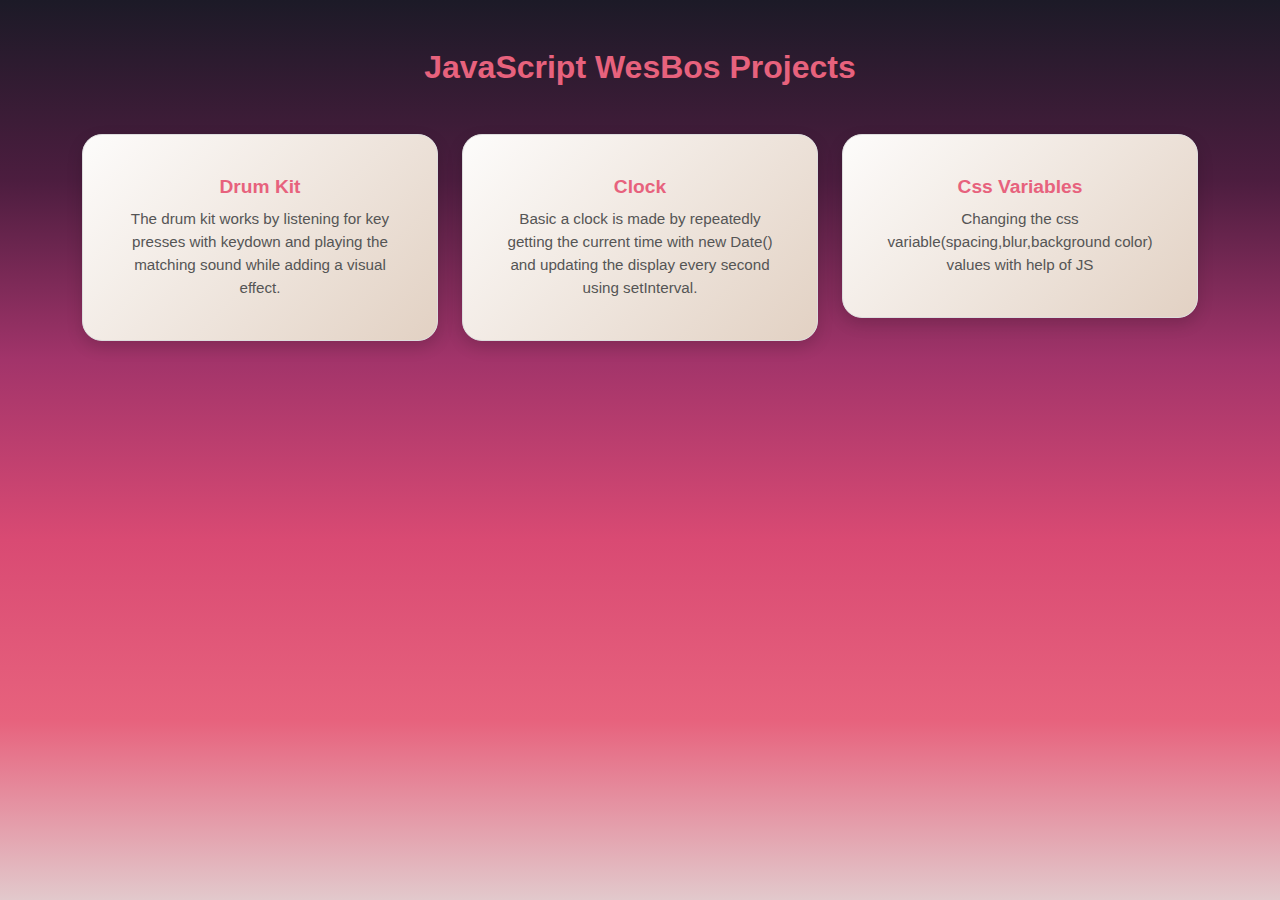
<file: index.html>
<!DOCTYPE html>
<html lang="en">
<head>
  <meta charset="UTF-8">
  <meta name="viewport" content="width=device-width, initial-scale=1.0">
  <title>Javascript Projects</title>

  <link rel="stylesheet" href="./assets/style/bootstrap-min.css">
  <link rel="stylesheet" href="./assets/style/style.css">
  
</head>
<body>
    <div class="container py-5">
      <h2 class="text-center mb-5 fw-bold">JavaScript WesBos Projects</h2>
    <div class="row g-4">
      <div class="col-md-4">
        <div class="card custom-card">
          <a href="./DRUM_KIT/index.html" target="_blank">
            <div class="card-body">
              <h5 class="card-title">Drum Kit</h5>
              <p class="card-text">The drum kit works by listening for key presses with keydown and playing the matching sound while adding a visual effect.</p>
            </div>
          </a>
        </div>
      </div>
       <div class="col-md-4">
        <div class="card custom-card">
          <a href="./CLOCK/index.html" target="_blank">
            <div class="card-body">
              <h5 class="card-title">Clock</h5>
              <p class="card-text">Basic a clock is made by repeatedly getting the current time with new Date() and updating the display every second using setInterval.</p>
            </div>
          </a>
        </div>
      </div>
      <div class="col-md-4">
        <div class="card custom-card">
          <a href="./Css-variables/index.html" target="_blank">
            <div class="card-body">
              <h5 class="card-title">Css Variables</h5>
              <p class="card-text">Changing the css variable(spacing,blur,background color) values with help of JS </p>
            </div>
          </a>
        </div>
      </div>
<!-- 
        <div class="col-md-4">
          <div class="card custom-card">
          <a href="./Tic-Tac-Toe/index.html" target="_blank">
            <div class="card-body">
              <h5 class="card-title">Tic Tac Toe</h5>
              <p class="card-text">Game built using HTML, CSS, and JavaScript. It allows two players to take turns placing "X" and "O" in box. </p>
            </div>
          </a>
        </div>
      </div>

      <div class="col-md-4 d-flex">
          <div class="card custom-card">
          <a href="./Multi-Ques/index.html" target="_blank">
            <div class="card-body">
              <h5 class="card-title">Multiple Questions</h5>
              <p class="card-text">Questions practice on topics like longest word,map function,includes etc</p>
            </div>
          </a>
        </div>
      </div>
       <div class="col-md-4 d-flex">
          <div class="card custom-card">
          <a href="./ToDo-list/index.html" target="_blank">
            <div class="card-body">
              <h5 class="card-title">Todo List</h5>
              <p class="card-text">It is used to organize and track tasks that need to be completed, helping improve focus, productivity, and time management.</p>
            </div>
          </a>
        </div>
      </div>

      <div class="col-md-4 d-flex">
          <div class="card custom-card ">
          <a href="./Timer/index.html" target="_blank">
            <div class="card-body">
              <h5 class="card-title">Timer</h5>
              <p class="card-text">A simple JavaScript timer that counts down and plays a sound when time is up.</p>
            </div>
          </a>
        </div>
      </div> --> 
    </div>
  </div>
  </div>



</body>
</html>
</file>
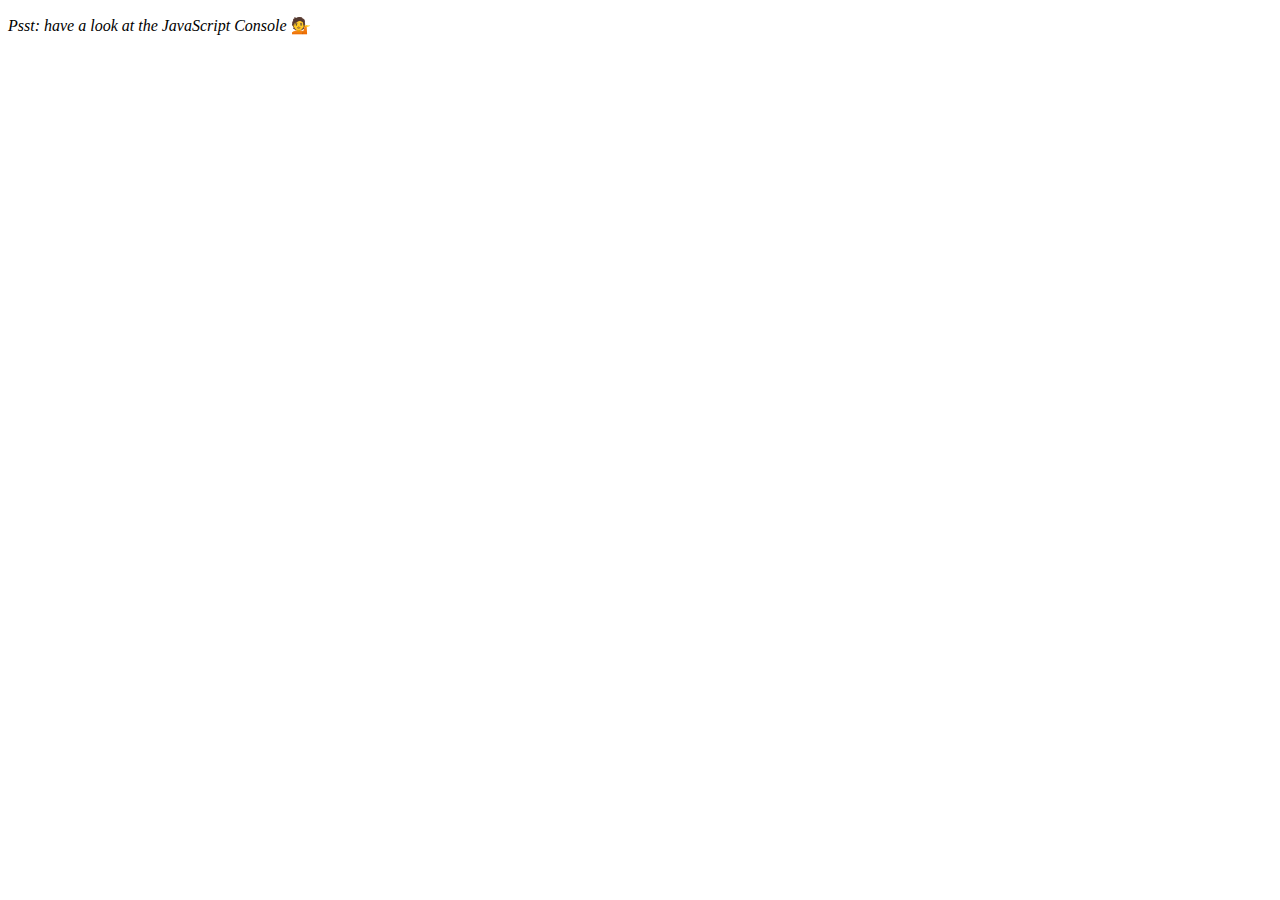
<file: Array-cardio-1/index.html>
<!DOCTYPE html>
<html lang="en">
<head>
  <meta charset="UTF-8">
  <title>Array Cardio 💪</title>
  <link rel="icon" href="https://fav.farm/🔥" />
</head>
<body>
  <p><em>Psst: have a look at the JavaScript Console</em> 💁</p>
  <script>
    // Get your shorts on - this is an array workout!
    // ## Array Cardio Day 1

    // Some data we can work with

    const inventors = [
      { first: 'Albert', last: 'Einstein', year: 1879, passed: 1955 },
      { first: 'Isaac', last: 'Newton', year: 1643, passed: 1727 },
      { first: 'Galileo', last: 'Galilei', year: 1564, passed: 1642 },
      { first: 'Marie', last: 'Curie', year: 1867, passed: 1934 },
      { first: 'Johannes', last: 'Kepler', year: 1571, passed: 1630 },
      { first: 'Nicolaus', last: 'Copernicus', year: 1473, passed: 1543 },
      { first: 'Max', last: 'Planck', year: 1858, passed: 1947 },
      { first: 'Katherine', last: 'Blodgett', year: 1898, passed: 1979 },
      { first: 'Ada', last: 'Lovelace', year: 1815, passed: 1852 },
      { first: 'Sarah E.', last: 'Goode', year: 1855, passed: 1905 },
      { first: 'Lise', last: 'Meitner', year: 1878, passed: 1968 },
      { first: 'Hanna', last: 'Hammarström', year: 1829, passed: 1909 }
    ];

    const people = [
      'Bernhard, Sandra', 'Bethea, Erin', 'Becker, Carl', 'Bentsen, Lloyd', 'Beckett, Samuel', 'Blake, William', 'Berger, Ric', 'Beddoes, Mick', 'Beethoven, Ludwig',
      'Belloc, Hilaire', 'Begin, Menachem', 'Bellow, Saul', 'Benchley, Robert', 'Blair, Robert', 'Benenson, Peter', 'Benjamin, Walter', 'Berlin, Irving',
      'Benn, Tony', 'Benson, Leana', 'Bent, Silas', 'Berle, Milton', 'Berry, Halle', 'Biko, Steve', 'Beck, Glenn', 'Bergman, Ingmar', 'Black, Elk', 'Berio, Luciano',
      'Berne, Eric', 'Berra, Yogi', 'Berry, Wendell', 'Bevan, Aneurin', 'Ben-Gurion, David', 'Bevel, Ken', 'Biden, Joseph', 'Bennington, Chester', 'Bierce, Ambrose',
      'Billings, Josh', 'Birrell, Augustine', 'Blair, Tony', 'Beecher, Henry', 'Biondo, Frank'
    ];
    
    // Array.prototype.filter()
    // 1. Filter the list of inventors for those who were born in the 1500's


    //this method is right but not according to the filter method
    // inventors.filter(function(value){
    //         if(value.year>=1500 && value.year<1600){
    //             console.log(value.first, value.last);
    //         }
    // })

   const born= inventors.filter(function(value){
            if(value.year>=1500 && value.year<1600){
               return true;
            }
    })

    console.table(born);


    // Array.prototype.map()
    // 2. Give us an array of the inventors first and last names

   const names=inventors.map(value=>{

        return `${value.first} ${value.last}`;
    })
    console.log(names);

    // Array.prototype.sort()
    // 3. Sort the inventors by birthdate, oldest to youngest

    const age=inventors.sort((x,y) =>{
        return x.year-y.year;
    })

    console.log(age);

    // Array.prototype.reduce()
    // 4. How many years did all the inventors live all together?

    const totalyears=inventors.reduce((total,invertor) =>{

        return total + (invertor.passed -invertor.year);
    },0)
    
    console.log(totalyears);

    // 5. Sort the inventors by years lived


        // short-lived to most-lived
      const lived=inventors.sort((x,y) =>{
        return (x.passed-x.year) - (y.passed - y.year);
    })

    console.log(lived);



    // 6. create a list of Boulevards in Paris that contain 'de' anywhere in the name
    // https://en.wikipedia.org/wiki/Category:Boulevards_in_Paris


    // const whole=Array.from(document.querySelectorAll('.mw-category a'));
    
    // const de = whole.map(link =>link.textContent).filter(name => name.includes('de'));

    // console.log(de);


    // 7. sort Exercise
    // Sort the people alphabetically by last name

        const value=people.sort((x,y)=>{
            const [afirst,alast]=x.split(",");
            const [bfirst,blast]=y.split(",");

            return alast>blast ? -1: 1;
            // return alast-blast;

        })

        console.log(value);

    // 8. Reduce Exercise
    // Sum up the instances of each of these
    const data = ['car', 'car', 'truck', 'truck', 'bike', 'walk', 'car', 'van', 'bike', 'walk', 'car', 'van', 'car', 'truck' ];


    const totalidx=data.reduce((obj,item)=>{
            obj[item]++;

            return obj;
    },{
        car:0,
        walk:0,
        truck:0,
        bike:0,
        van:0,

    })

    console.log(totalidx);

    
  </script>
</body>
</html>
</file>
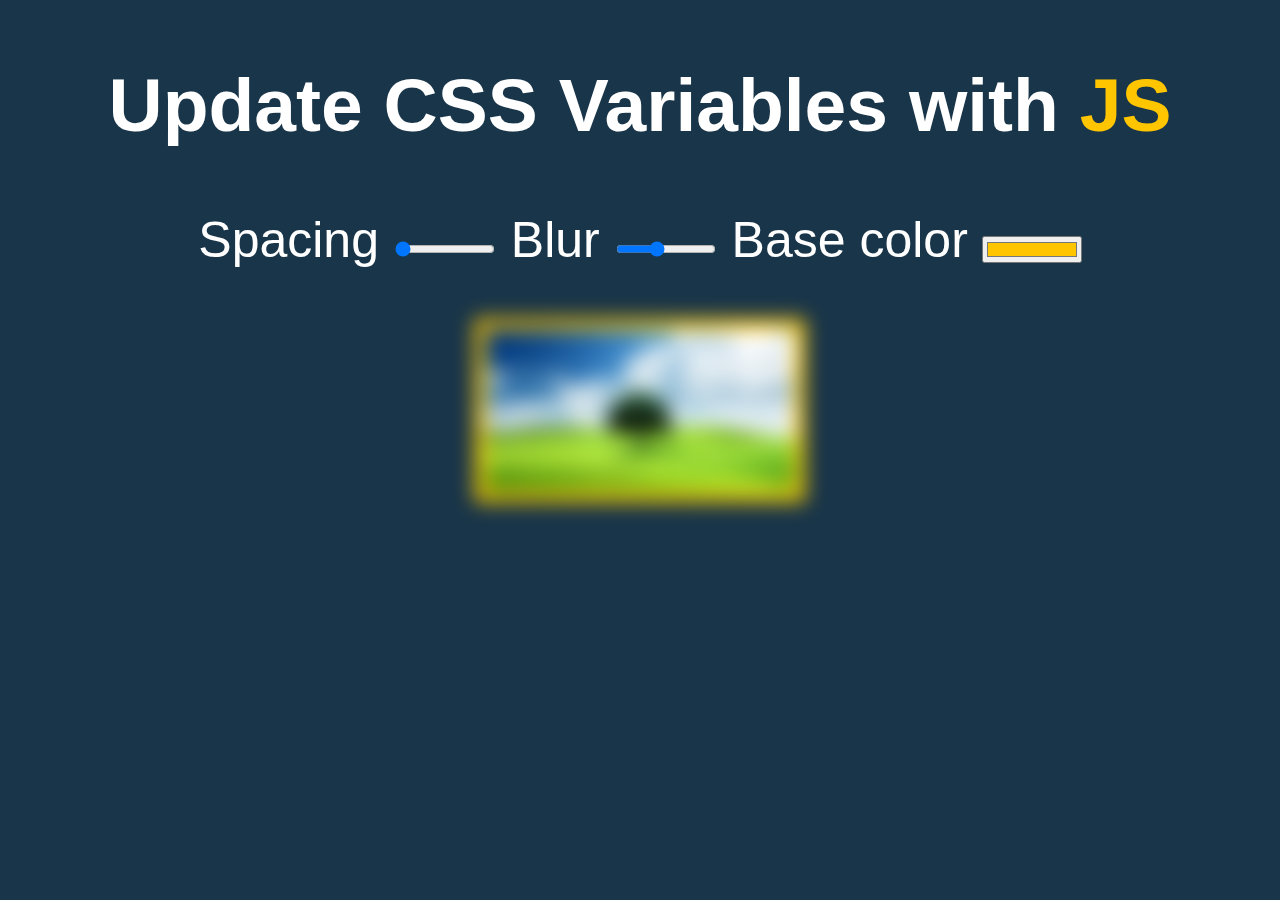
<file: Css-variables/index.html>
<!DOCTYPE html>
<html lang="en">
<head>
    <meta charset="UTF-8">
    <meta name="viewport" content="width=device-width, initial-scale=1.0">
    <title>Document</title>
    <link rel="stylesheet" href="./assets/style/style.css">
</head>
<body>
    
    <h2>Update CSS Variables with <span class="js">JS</span></h2>
    <div class="controls">

    
        <label for="spacing">Spacing</label>
        <input type="range" id="spacing"  name="spacing" min="10" max="200" value="10" data-sizing="px">
        <label for="blur">Blur</label>
        <input type="range" id="blur" name="blur"  min="0" max="25" value="10" data-sizing="px">
        <label for="base">Base color</label>
        <input type="color" id="base" name="base"  value="#ffc600">
    </div>


    <img src="./assets/images/tree.jpg" alt="">

    <script>


        let inputs=document.querySelectorAll(".controls input");

        function inputUpdate(){
            const suffix=this.dataset.sizing || '';

            //it will make inline css in html directly
            document.documentElement.style.setProperty(`--${this.name}`, this.value + suffix);
        }


        inputs.forEach(input=> input.addEventListener('change',inputUpdate));
        inputs.forEach(input=> input.addEventListener('mousemove',inputUpdate));
        
    </script>
</body>
</html>
</file>
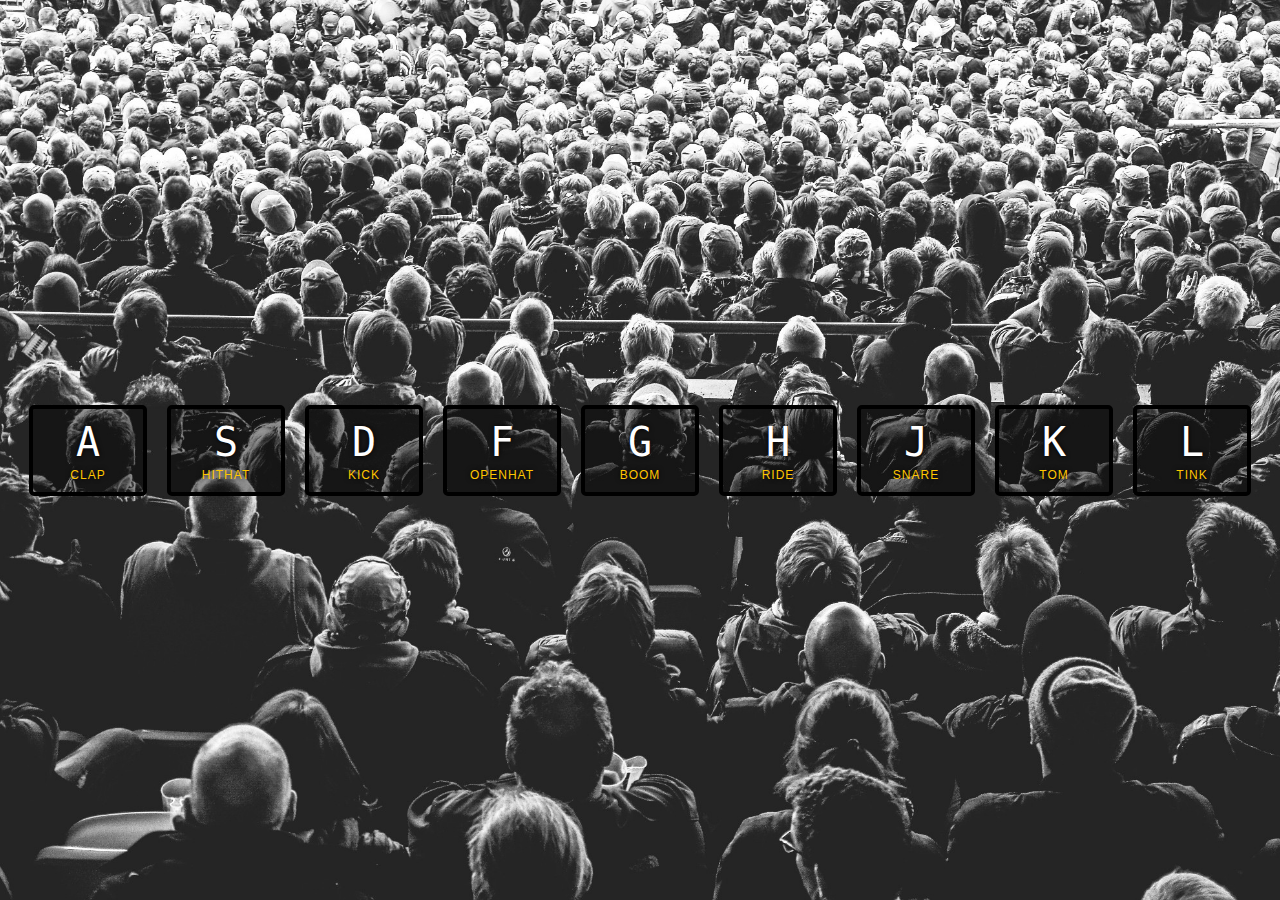
<file: DRUM_KIT/index.html>
<!DOCTYPE html>
<html lang="en">
<head>
    <meta charset="UTF-8">
    <meta name="viewport" content="width=device-width, initial-scale=1.0">
    <title>Document</title>

    <link rel="stylesheet" href="./assets/style/style.css">
</head>
<body>
    
    <div class="keys">
        <div class="key" data-key="65">
            <kbd>A</kbd>
            <span class="sound">Clap</span>
        </div>

        <div class="key" data-key="83">
            <kbd>S</kbd>
            <span class="sound">Hithat</span>
        </div>

        <div class="key" data-key="68">
            <kbd>D</kbd>
            <span class="sound">Kick</span>
        </div>

        <div class="key" data-key="70">
            <kbd>F</kbd>
            <span class="sound">OpenHat</span>
        </div>

        <div class="key" data-key="71">
            <kbd>G</kbd>
            <span class="sound">Boom</span>
        </div>
        <div class="key" data-key="72">
            <kbd>H</kbd>
            <span class="sound">Ride</span>
        </div>
        
        <div class="key" data-key="74">
            <kbd>J</kbd>
            <span class="sound">Snare</span>
        </div>
        
        <div class="key" data-key="75">
            <kbd>K</kbd>
            <span class="sound">Tom</span>
        </div>

        <div class="key" data-key="76">
            <kbd>L</kbd>
            <span class="sound">Tink</span>
        </div>
    </div>


    <audio src="./assets/audio/clap.wav"  data-key="65"></audio>
    <audio src="./assets/audio/hihat.wav"  data-key="83"></audio>
    <audio src="./assets/audio/kick.wav"  data-key="68"></audio>
    <audio src="./assets/audio/openhat.wav"  data-key="70"></audio>
    <audio src="./assets/audio/boom.wav"  data-key="71"></audio>
    <audio src="./assets/audio/ride.wav"  data-key="72"></audio>
    <audio src="./assets/audio/snare.wav"  data-key="74"></audio>
    <audio src="./assets/audio/tom.wav"  data-key="75"></audio>
    <audio src="./assets/audio/tink.wav"  data-key="76"></audio>


    <script>
        window.addEventListener('keydown',function(e){ 
            const audio=document.querySelector(`audio[data-key="${e.keyCode}"]`);
            const key=document.querySelector(`.key[data-key="${e.keyCode}"]`);
            if(!audio) return;

            audio.currentTime=0;
            audio.play();

            key.classList.add('playing');


            const keys=document.querySelectorAll('.key')
            

            keys.forEach(key=>key.addEventListener('transitionend',function(e){

                if(e.propertyName!=='transform') return;
                this.classList.remove('playing');
            }))
        })
    </script>

</body>
</html>
</file>
<file: assets/style/style.css>
* {
  margin: 0;
  padding: 0;
  box-sizing: border-box;
  font-family: 'Poppins', sans-serif;
  text-decoration: none;
  list-style: none;
}
body, html {
  min-height: 100%;
  overflow-x: hidden;
}
body {
  font-family: 'Poppins', sans-serif;
background-image: linear-gradient(to top, #e2c9cc 0%, #e7627d 20%, #d94a73 40%, #a2346a 60%,#4c1d3f 80%,#1c1a27 100%);
}

.custom-card {
  border: 1px solid #ddd;
  border-radius: 20px;
  box-shadow: 0 6px 16px rgba(0, 0, 0, 0.15);
  transition: transform 0.3s ease, box-shadow 0.3s ease;
  display: flex;
  flex-direction: column;
}

.custom-card:hover {
  transform: translateY(-5px);
  box-shadow: 0 10px 25px rgba(0, 0, 0, 0.2);
}
.card-body {
  padding: 15px;
  flex: 1;
  display: flex;
  flex-direction: column;
  justify-content: flex-start;
}
.card-title {
  font-size: 1.2rem;
  font-weight: 600;
  margin-bottom: 10px;
}
.card-text {
  font-size: 0.95rem;
  color: #555;
}
.card{
    text-align: center;
    padding: 25px;
    background-image: linear-gradient(135deg, #fdfcfb 0%, #e2d1c3 100%);
}
.container h2,.card .card-title{
    color: #e7627d;
}
</file>
<file: Css-variables/assets/style/style.css>
:root{
    --base: #ffc600;
    --spacing:10px;
    --blur:10px;
}

img {
    padding: var(--spacing);
    background: var(--base);
    filter: blur(var(--blur));
}

h2 .js{
    color: var(--base);
}

body {
      text-align: center;
      background: #193549;
      color: white;
      font-family: 'helvetica neue', sans-serif;
      font-weight: 100;
      font-size: 50px;
    }

.controls {
    margin-bottom: 50px;
}

input {
    width: 100px;
}
</file>
<file: DRUM_KIT/assets/style/style.css>
html{
    background: url("../images/background.jpg") bottom center;
    font-size: 10px;
    background-size: cover;
}
body,html{
    font-family: sans-serif;
    margin: 0px;
    padding: 0px;
}
.keys{
    display: flex;
    justify-content: center;
    align-items: center;
    min-height: 100vh;
}

.key {
  border: .4rem solid black;
  border-radius: .5rem;
  margin: 1rem;
  font-size: 1.5rem;
  padding: 1rem .5rem;
  transition: all 0.07s ease;
  width: 10rem;
  text-align: center;
  color: white;
  background: rgba(0,0,0,0.4);
  text-shadow: 0 0 .5rem black;
}

.playing {
  transform: scale(1.1);
  border-color: #ffc600;
  box-shadow: 0 0 1rem #ffc600;
}

kbd {
  display: block;
  font-size: 4rem;
}
.sound {
  font-size: 1.2rem;
  text-transform: uppercase;
  letter-spacing: .1rem;
  color: #ffc600;
}
</file>
